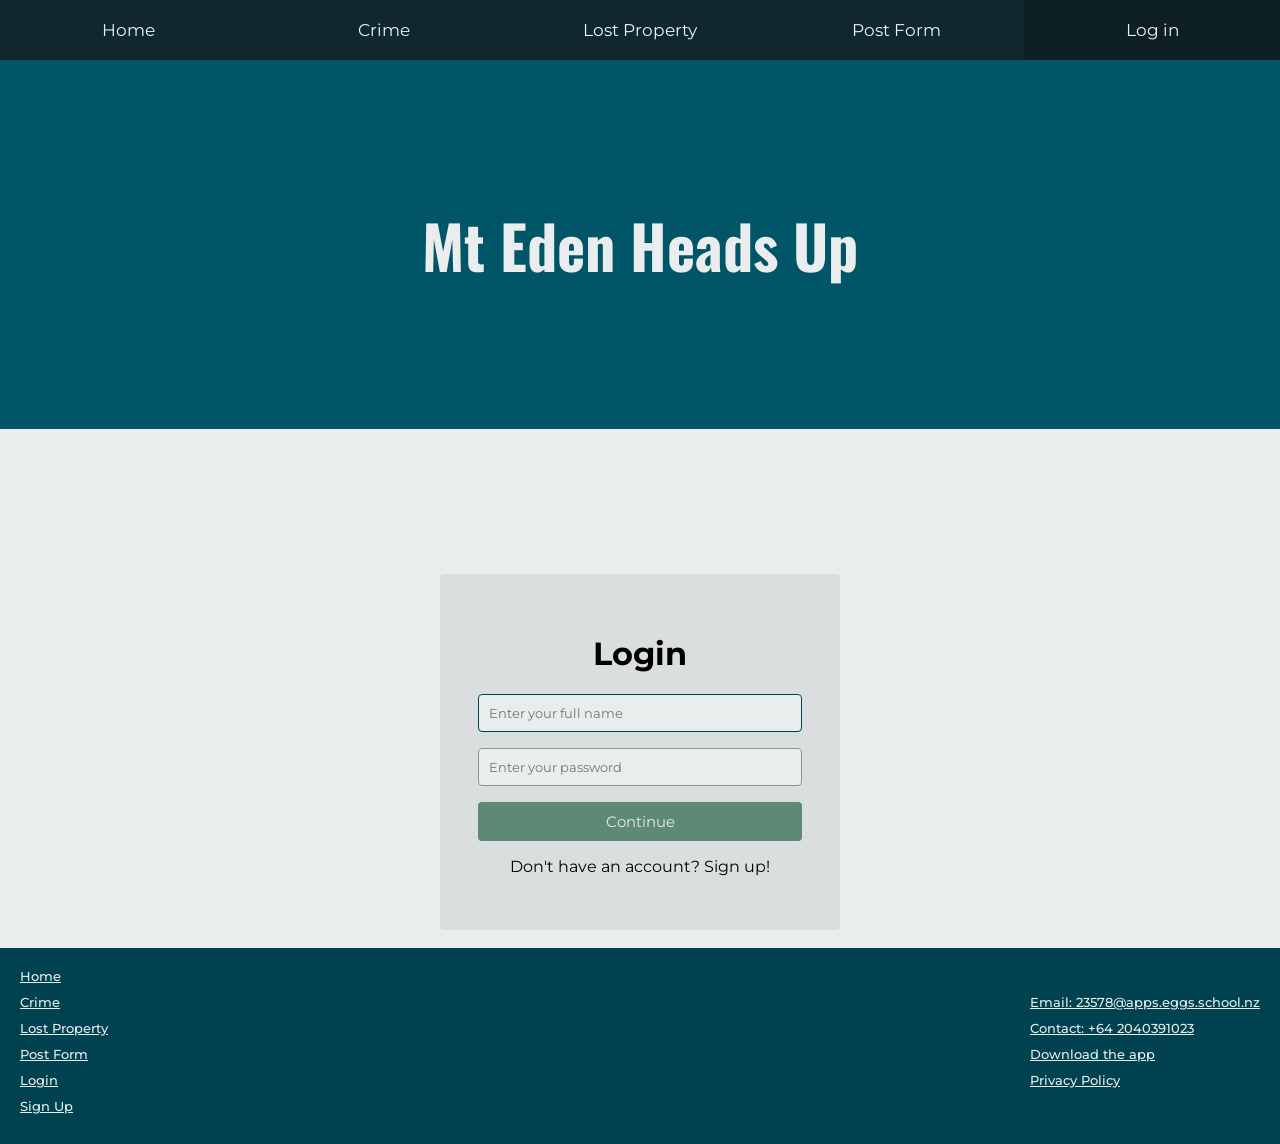
<file: login.html>
<!DOCTYPE html>
<html lang="en">
<head>
  <meta charset="UTF-8">
  <title>Mt Eden Heads Up</title>
  <!-- Stylesheet file -->
  <link rel="stylesheet" href="styles.css">
  <!-- Fonts -->
  <!-- Font-Header -->
  <link rel="preconnect" href="https://fonts.googleapis.com">
  <link rel="preconnect" href="https://fonts.gstatic.com" crossorigin>
  <link href="https://fonts.googleapis.com/css2?family=Montserrat:ital,wght@0,100..900;1,100..900&family=Oswald:wght@200..700&family=Roboto:ital,wght@0,100..900;1,100..900&display=swap" rel="stylesheet">
</head>
<body>
  <!-- Navbar -->
  <nav class="navbar">
      <ul>
        <li><a href="index.html">Home</a></li>
        <li><a href="crime.html">Crime</a></li>
        <li><a href="lost_property.html">Lost Property</a></li>
        <li><a href="post_form.html">Post Form</a></li>
        <li><a class="active" href="login.html">Log in</a></li>
        
      </ul>
  </nav>
 
  <header>
    <!-- Banner -->
    <div class="bannerContent">
      <!-- Title -->
      <h1> Mt Eden Heads Up</h1>
    </div>
  </header>
 

  <h1 id="success"></h1>

    <div class="container">
      <form class="form" id="login">
        <h1 class="formTitle">Login</h1>

        <p id="formErrorMessage"></p>

        <div class="formInputs">
          <input type="text" id="name" autofocus  pattern="[^\d]*"  placeholder="Enter your full name">
          <p class="error" id="errorName"></p>
        </div>
          <div class="formInputs">
          <input type="password" id="password"  placeholder="Enter your password">
          <p class="error" id="errorPassword"></p>

        </div>
        <button class="formButton" type="submit"> Continue</button>
        <p class="formText">
          <a href="sign_up.html" class="formLink"> Don't have an account? Sign up!
          </a>
        </p>
      </form>
    </div>
    
<footer>
    <div class="leftLinks">
      <a href="index.html">Home</a>
      <a href="crime.html">Crime</a>
      <a href="lost_property.html">Lost Property</a>
      <a href="post_form.html">Post Form</a>
      <a href="login.html">Login</a>
      <a href="sign_up.html">Sign Up</a>
    
    </div>
    <div class="rightLinks">
      <a href="mailto:23578@apps.eggs.school.nz">Email: 23578@apps.eggs.school.nz</a>
      <a href="tel:+02040391023">Contact: +64 2040391023</a>
      <a href="https://play.google.com/store/apps?hl=en_NZ">Download the app</a>
      <a href="Privacy policy.pdf">Privacy Policy</a>

    </div>
  </footer>

  

    
 
  <!-- JavaScript file -->
  <script src="login.js"></script>
</body>
</html>
</file>
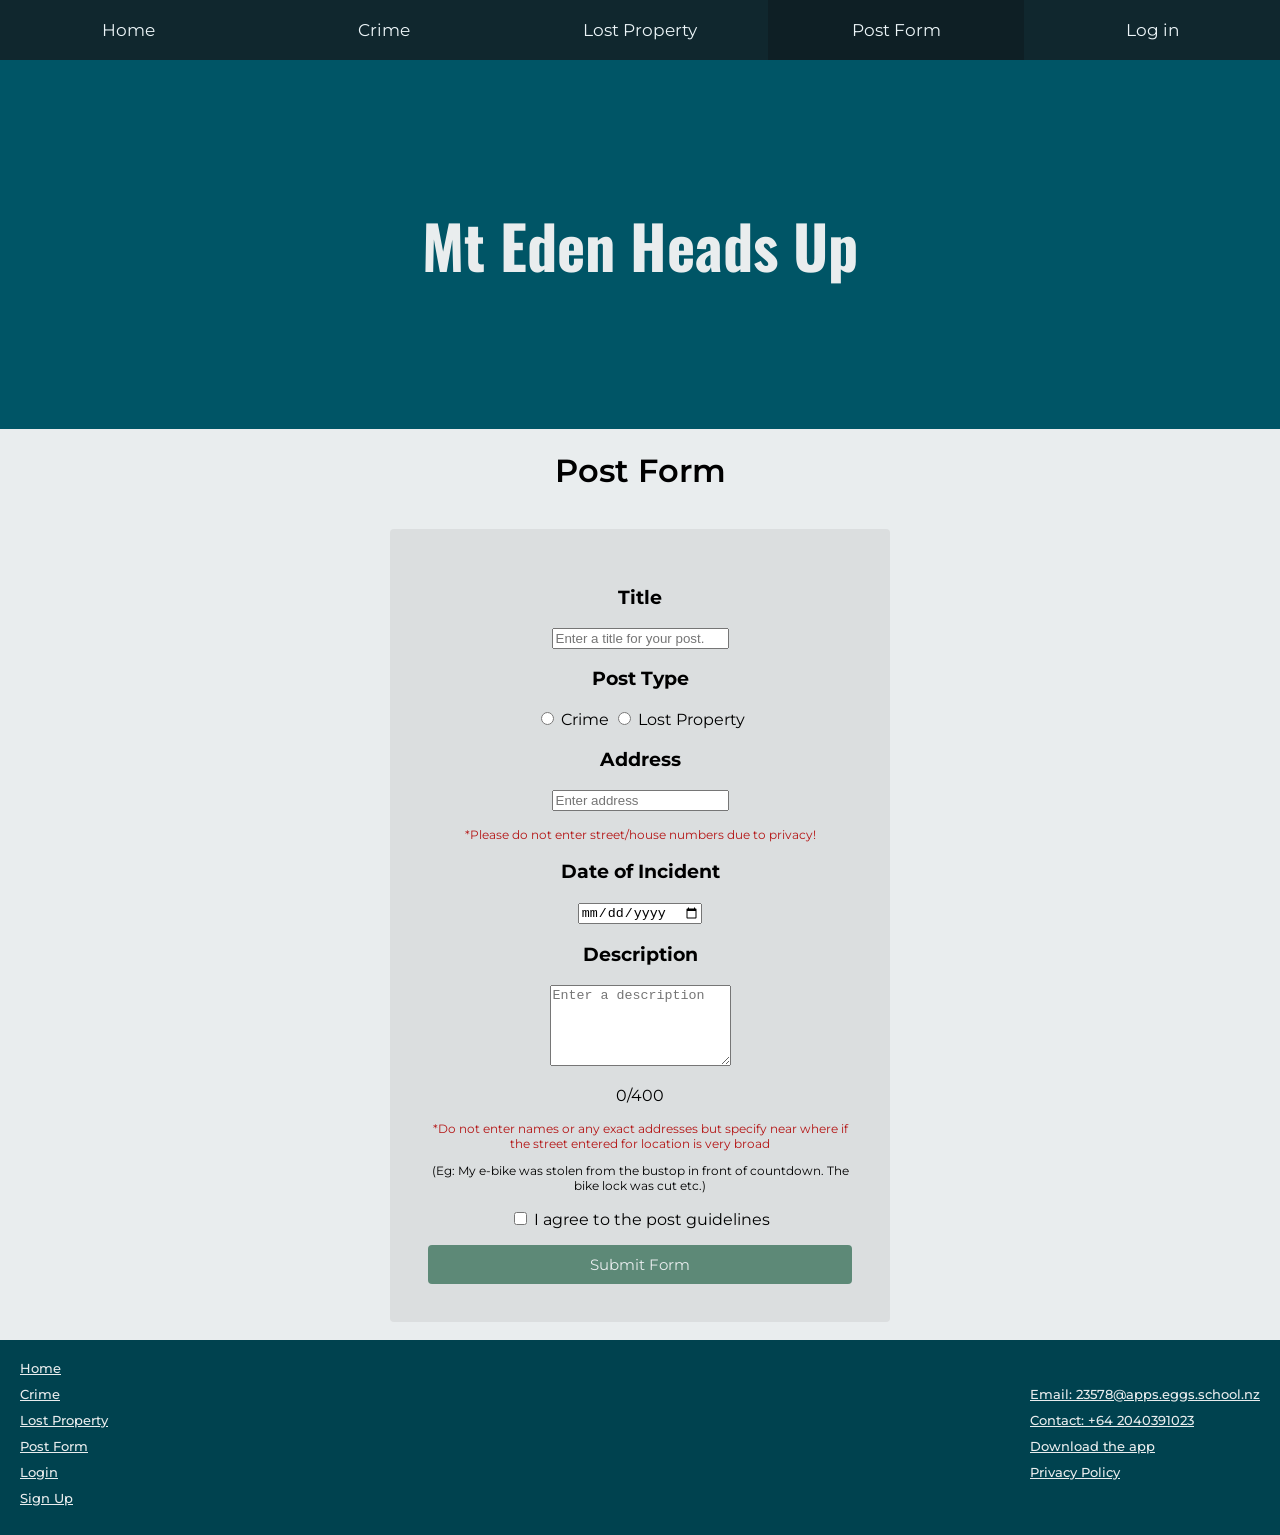
<file: post_form.html>
<!DOCTYPE html>
<html lang="en">
<head>
  <meta charset="UTF-8">
  <title>Mt Eden Heads Up</title>
  <!-- Stylesheet file -->
  <link rel="stylesheet" href="styles.css">
  <!-- Font type for the navbar. -->
  <link rel="preconnect" href="https://fonts.googleapis.com">
  <link rel="preconnect" href="https://fonts.gstatic.com" crossorigin>
  <link href="https://fonts.googleapis.com/css2?family=Montserrat:ital,wght@0,100..900;1,100..900&family=Oswald:wght@200..700&family=Roboto:ital,wght@0,100..900;1,100..900&display=swap" rel="stylesheet">
</head>
<body>
  <!-- Navbar -->
  <nav class="navbar">
      <ul>
        <li><a href="index.html">Home</a></li>
        <li><a href="crime.html">Crime</a></li>
        <li><a href="lost_property.html">Lost Property</a></li>
        <li><a class="active" href="post_form.html">Post Form</a></li>
        <li><a href="login.html">Log in</a></li>
      </ul>
  </nav>
 
  <header>
    <!-- Banner -->
    <div class="bannerContent">
      <!-- Title -->
      <h1> Mt Eden Heads Up</h1>
    </div>
  </header>

  
  <h1 class="postTitle">Post Form</h1>

    
  <!--Questions-->
  <div class="container">
    <form id="postForm">
      <div class="postInputs">
        <h3 id="postTitleQ">Title</h3>
        <input type="text" id="title" placeholder="Enter a title for your post.">
        <p class="error" id="errorTitle"></p>

        <!--Post type question-->
        <h3 id="postTypeQ">Post Type</h3>
        <label class="postType">
        <input type="radio" name="type" value="Crime">
        Crime
        </label>
    
        <label class="postType">
          <input type="radio" name="type" value="Lost Property">
          Lost Property
        </label>

        <!--Error correction-->
        <p class="error" id="errorPostType"></p>

        <!-- Input for address-->
        <h3 id="postAddressQ">Address</h3>
        <input type="text" id="address" placeholder="Enter address" >
        <p class="error" id="errorAddress"></p>
        <p class="info">*Please do not enter street/house numbers due to privacy!</p>

        <h3 id="postDateQ">Date of Incident</h3>
        <input type="date" id="incidentDate"> 
        <p class="error" id="errorDate"></p>

        <h3 Id="postDescriptQ">Description</h3> 
        <textarea id="description" rows="5" placeholder="Enter a description" maxLength="400"></textarea>
        <p id="counter">0/400</p>
        <p class="info"> *Do not enter names or any exact addresses but specify near where if the street entered for location is very broad</p>
        <p class="example">(Eg: My e-bike was stolen from the bustop in front of countdown. The bike lock was cut etc.)</p>
        <p class="error" id="errorDescription"></p>

        <label>
          <input type="checkbox" name="checkbox" value="check" />
          <a  href="Post Guidelines.pdf" class="postGuidelines">I agree to the post guidelines</a>
        </label>
          <p class="error" id="errorCheckBox"></P>
            
        <button class="postSubmit" type="submit">Submit Form</button>
    </div>
    </form>
    </div>



  <footer>
    <div class="leftLinks">
      <a href="index.html">Home</a>
      <a href="crime.html">Crime</a>
      <a href="lost_property.html">Lost Property</a>
      <a href="post_form.html">Post Form</a>
      <a href="login.html">Login</a>
      <a href="sign_up.html">Sign Up</a>
    
    </div>
    <div class="rightLinks">
      <a href="mailto:23578@apps.eggs.school.nz">Email: 23578@apps.eggs.school.nz</a>
      <a href="tel:+02040391023">Contact: +64 2040391023</a>
      <a href="https://play.google.com/store/apps?hl=en_NZ">Download the app</a>
      <a href="Privacy policy.pdf">Privacy Policy</a>

    </div>
  </footer>

    
 
  <!-- JavaScript file -->
  <script src="post_form.js"></script>
</body>
</html>
</file>
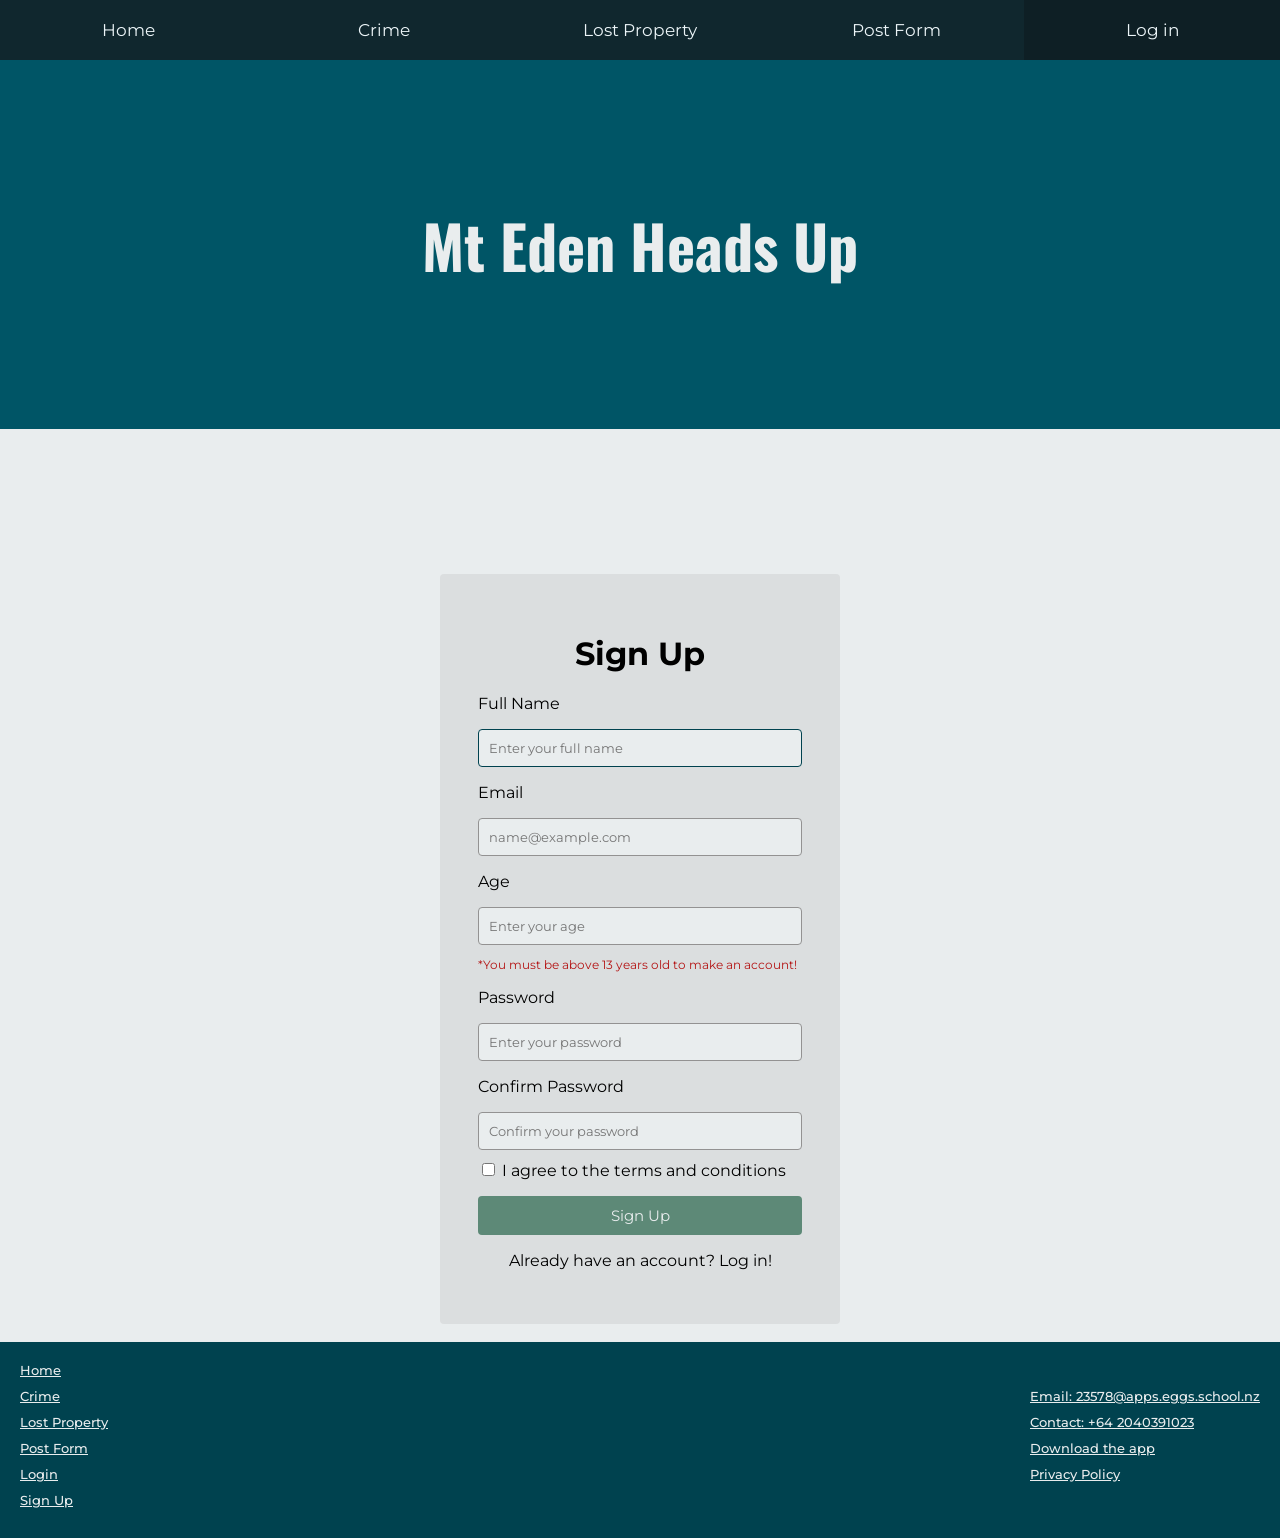
<file: sign_up.html>
<!DOCTYPE html>
<html lang="en">
<head>
  <meta charset="UTF-8">
  <title>Mt Eden Heads Up</title>
  <!-- Stylesheet file -->
  <link rel="stylesheet" href="styles.css">
  <!-- Font type for the navbar. -->
  <link rel="preconnect" href="https://fonts.googleapis.com">
  <link rel="preconnect" href="https://fonts.gstatic.com" crossorigin>
  <link href="https://fonts.googleapis.com/css2?family=Montserrat:ital,wght@0,100..900;1,100..900&family=Oswald:wght@200..700&family=Roboto:ital,wght@0,100..900;1,100..900&display=swap" rel="stylesheet">
</head>
<body>
  <!-- Navbar -->
  <nav class="navbar">
      <ul>
        <li><a href="index.html">Home</a></li>
        <li><a href="crime.html">Crime</a></li>
        <li><a href="lost_property.html">Lost Property</a></li>
        <li><a href="post_form.html">Post Form</a></li>
        <li><a class="active" href="login.html">Log in</a></li>
        
      </ul>
  </nav>
 
  <header>
    <!-- Banner -->
    <div class="bannerContent">
      <!-- Title -->
      <h1> Mt Eden Heads Up</h1>
    </div>
  </header>
  
  <h1 id="success"></h1>


    <div class="container">
      <form class="form" id="signUp">
        <h1 class="formTitle">Sign Up</h1>

        <div class="formInputs">
          <p>Full Name</p>
          <input type="text"  id="name" autofocus  pattern="[^\d]*" placeholder="Enter your full name">
          <div class="error" id="nameError"></div>

        </div>

        <p>Email</p>
        <div class="formInputs">
          <input type="email"  id="email"  placeholder="name@example.com">
          <div class="error" id="emailError"></div>
        </div>

        <p>Age</p>
        <div class="formInputs">
          <input type="number" id="age" min="0" placeholder="Enter your age">
          <p class="info">*You must be above 13 years old to make an account!</p>
          <div class="error" id="ageError"></div>
        </div>

        <p>Password</p>
        <div class="formInputs">
          <input type="password" id="password"  placeholder="Enter your password">
          <div class="error" id="passwordError"></div>
        </div>

        <p>Confirm Password</p>
        <div class="formInputs">
          <input type="password" id="passwordConfirm" placeholder="Confirm your password">
          <div class="error"  id="passwordConfirmError"></div>

        </div>

        <label>
          <input type="checkbox" name="checkbox" value="check" />
          <a href="Terms & Conditions.pdf" class="terms">I agree to the terms and conditions </a>
        </label>
          <p class="error" id="errorCheckBox"></P>

        <button class="formButton" type="submit"> Sign Up</button>

        <p class="formText">  
          <a href="login.html" class="formLink"> Already have an account? Log in!
          </a>
        </p>
      </form>
    </div>



  <footer>
    <div class="leftLinks">
      <a href="index.html">Home</a>
      <a href="crime.html">Crime</a>
      <a href="lost_property.html">Lost Property</a>
      <a href="post_form.html">Post Form</a>
      <a href="login.html">Login</a>
      <a href="sign_up.html">Sign Up</a>
    
    </div>
    <div class="rightLinks">
      <a href="mailto:23578@apps.eggs.school.nz">Email: 23578@apps.eggs.school.nz</a>
      <a href="tel:+02040391023">Contact: +64 2040391023</a>
      <a href="https://play.google.com/store/apps?hl=en_NZ">Download the app</a>
      <a href="Privacy policy.pdf">Privacy Policy</a>

    </div>
  </footer>
    
 
  <!-- JavaScript file -->
  <script src="sign_up.js"></script>
</body>
</html>
</file>
<file: styles.css>
/* Body of webpage. Variables used to define colours to easily test the colour schemes*/


body {
    --navbar-colour: #10272E;
    --navbar-colour-hover: #0e1f25;
    --footer-colour: #00424F;
    --header-colour: #005566;
    --button-colour: #5D8977;
    --button-colour-hover: #507565;
    --background-color: #e9edee;
    --delete-button-color: rgb(195, 31, 31);
    --delete-button-color-hover: rgb(160, 25, 25);
    --border-radius: 4px;
    --error-color: rgb(180, 21, 21);
    
    display: flex;
    flex-direction: column;
    min-height: 100vh;
    margin: 0;
    background-color: var(--background-color);

    --font-navbar: Montserrat ;
    --font-header: Oswald;
    --font-body: Roboto;
}


.content {
margin-left: 20px;
margin-right: 20px;
} 

.title{
    font-family: var(--font-navbar);
    font-weight: 600;
}

.about {
    font-family: var(--font-navbar);
    font-weight: 400;
}

.text{
    font-family: var(--font-body);
    font-weight: 300;
    font-size: 17px;

}

.map_title{
    font-family: var(--font-navbar);
    font-weight: 400;
}

.titleCrime, .titleProperty{
    font-family: var(--font-navbar);
    font-weight: 600;
    text-align: center;

}

.example{
    font-size:12px;
}


/* Navigation Bar Styles */
.navbar ul{
    list-style-type: none;
    background-color: #10272E;
    padding: 0px;
    margin: 0px;
    overflow: hidden;
    display:flex;
    justify-content: center;
    width: 100%;

}

.navbar a{
    color: #ecf5f8;
    font-family: var(--font-navbar);
    font-size: 17px;
    text-decoration: none;
    padding: 20px;
    display: block;
    text-align: center;


}
.navbar a:hover{
    background-color: var(--navbar-colour-hover);
}

.navbar ul li a.active{
    background-color: var(--navbar-colour-hover);
}

.navbar li{
    width: 25%;
    text-align:center;
}

/* Header Styles */
header {
    background-color: var(--header-colour);
    padding: 100px;
    text-align: center;
    font-family: var(--font-header);
    font-size: 30px;
    color: var(--background-color);
}

#postForm{
    width: 500px;
    font-family: var(--font-navbar);
    margin: 18px auto;
    padding: 38px;
    background-color: #dbdedf;
    box-sizing: border-box;
    border-radius: var(--border-radius) ;
    text-align: center;

}

.postTitle{
    font-family: var(--font-navbar);
    font-weight: 600;
    text-align: center;
}

.container {
    flex: 1;
}

#crimePostsContainer, #propertyPostsContainer{
    text-align: center;
}

.container_crime, .container_property{
    font-family: var(--font-body);
}

.crime-title, .property-title{
    font-weight: bold;
}

.crime-post-box, .property-post-box{
    margin-bottom: 60px;
}

.delete_style{
    background-color: var(--delete-button-color);
    color:white;
    border:none;
    margin-left: 15px;
    padding: 8px 16px;
    font-size: 14px;
    font-family: var(--font-navbar);
    transition: background-color 200ms ease;
    margin-top: 15px;
    border-radius: var(--border-radius);
}

.delete_style:hover{
    background-color: var(--delete-button-color-hover);
}


form {
    width: 400px;
    font-family: var(--font-navbar);
    margin: 18px auto;
    padding: 38px;
    background-color: #dbdedf;
    box-sizing: border-box;
    border-radius: var(--border-radius) ;
}

.formTitle{
    text-align: center;
}

.formInputs{
    margin-bottom: 10px;

}

.formInputs input{
    font-family: var(--font-navbar);
    display: block;
    width: 100%;
    padding: 10px;
    box-sizing: border-box;
    border-radius: var(--border-radius);
    border: 1.5px solid rgb(147, 146, 146);
    outline: none;
    background: var(--background-color);
    transition: border-color 200ms;
}



.formButton, .postSubmit{
    width: 100%;
    padding: 10px;
    font-size: 15px;
    font-family: var(--font-navbar);
    color: var(--background-color);
    border: none;
    outline: none;
    border-radius: var(--border-radius);
    cursor: pointer;
    background: var(--button-colour);

}

.formButton:hover, .postSubmit:hover{
    background: var(--button-colour-hover) ;
}



.formInputs input:focus{
    border-color: var(--footer-colour);
}

#formErrorMessage{
    font-family: var(--font-navbar);
    margin-bottom: 10px;
    text-align: center;
    color: var(--error-color);

}

.terms {
    color: black;
    text-decoration: none;
    cursor: pointer;

}

.terms:hover{
    text-decoration: underline;
}

.postGuidelines {
    color: black;
    text-decoration: none;
    cursor: pointer;

}

.postGuidelines:hover{
    text-decoration: underline;
}

.formLink{
    color: black;
    text-decoration: none;
    cursor: pointer;
}

.formLink:hover{
    text-decoration: underline;
}

.formText {
    text-align: center;
}

.info{
    font-size: 12px;
    color: var(--error-color);
}

.error{
    color: var(--error-color);
    font-weight: 450;
    text-align: center;

}

#success{
    text-align: center;
    font-family: var(--font-navbar);
    font-size: 20px;
    padding: 50px;
}

/* Footer Styles */
footer {
    background-color: var(--footer-colour);
    padding: 20px;
    font-family: var(--font-navbar);
    font-weight: 500;
    display: flex;
    justify-content: space-between;
    align-items: center;
    font-size: 13px;
}

/* Leaflet Interactive Map Layout Styles */
#map {
    height: 480px; 
    width: 80%;
    margin: auto;
}

footer a{
    color: var(--background-color);

}

.leftLinks a {
    display: block;
    margin-bottom: 10px; 
  }

.rightLinks a {
    display: block;
    margin-bottom: 10px; 
  }

.copyright {
  width: 100%;
  text-align: center;
  margin-top: 15px;
}
</file>
